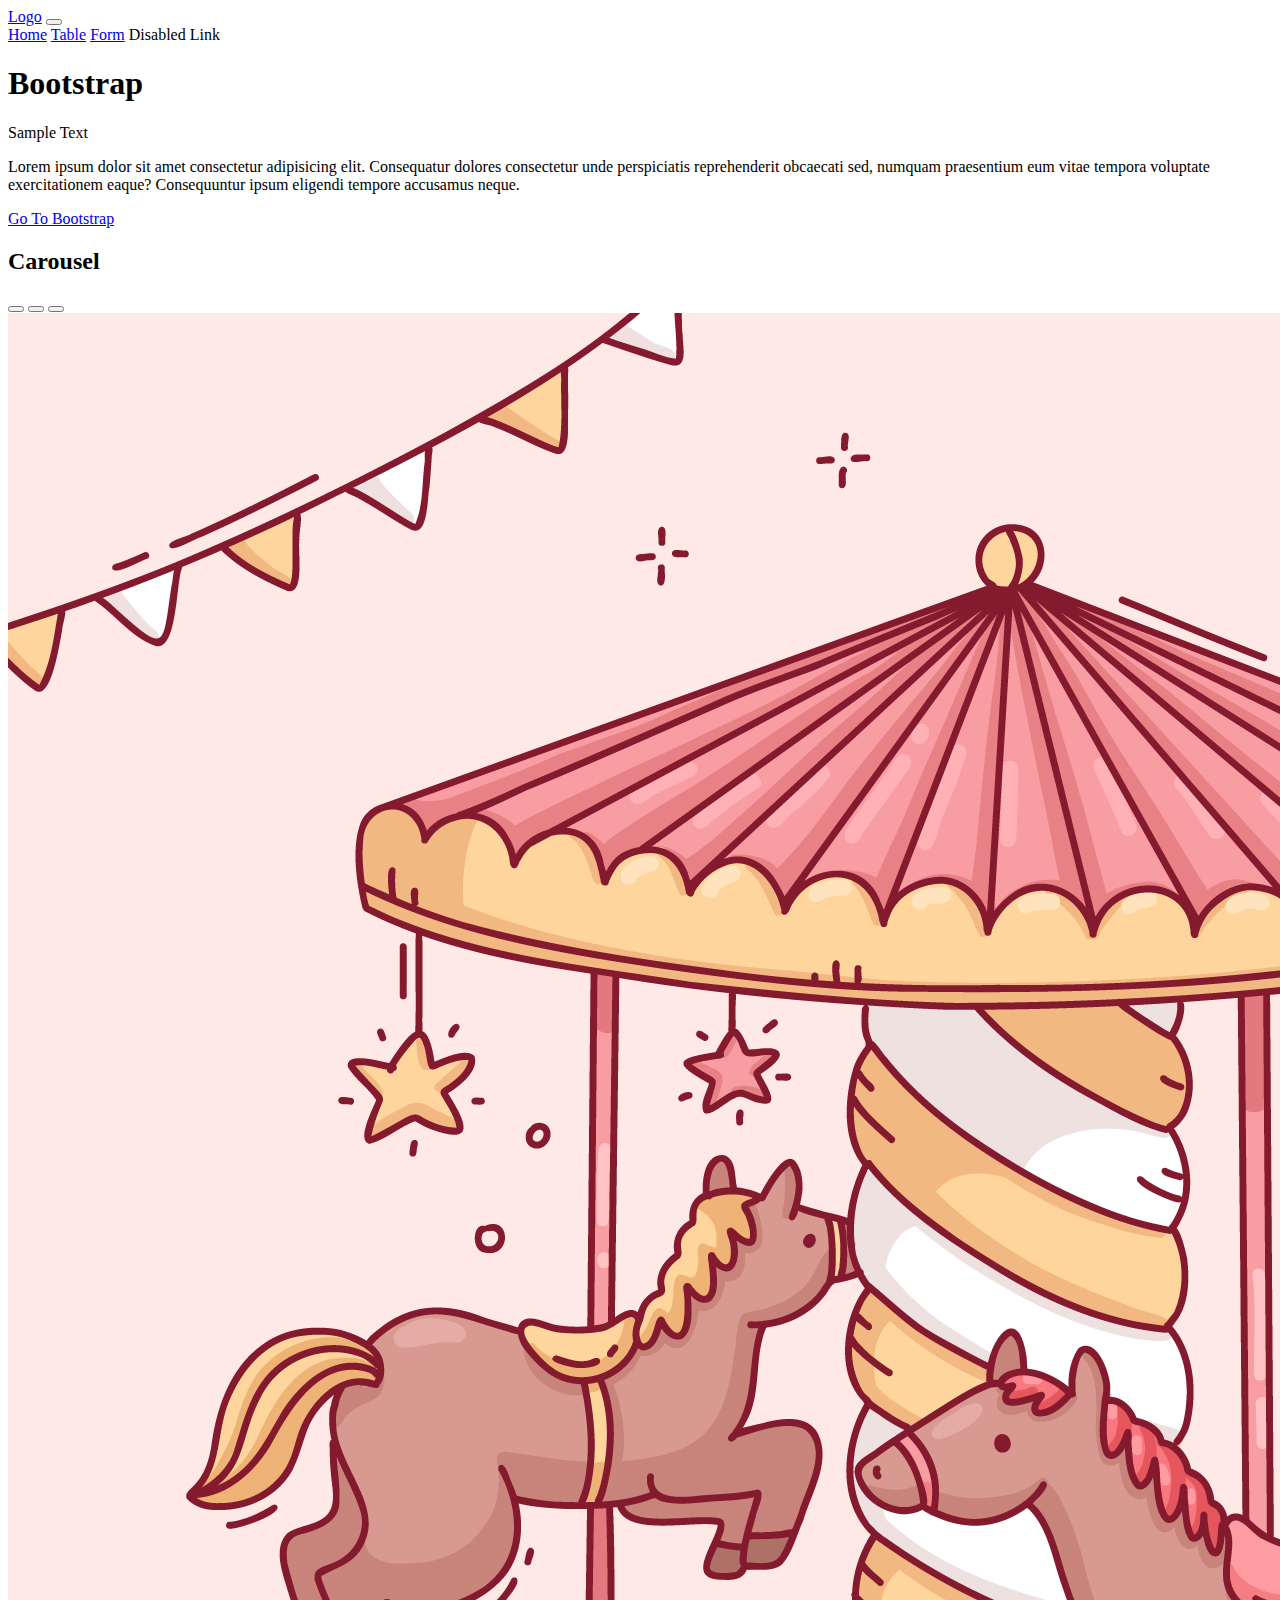
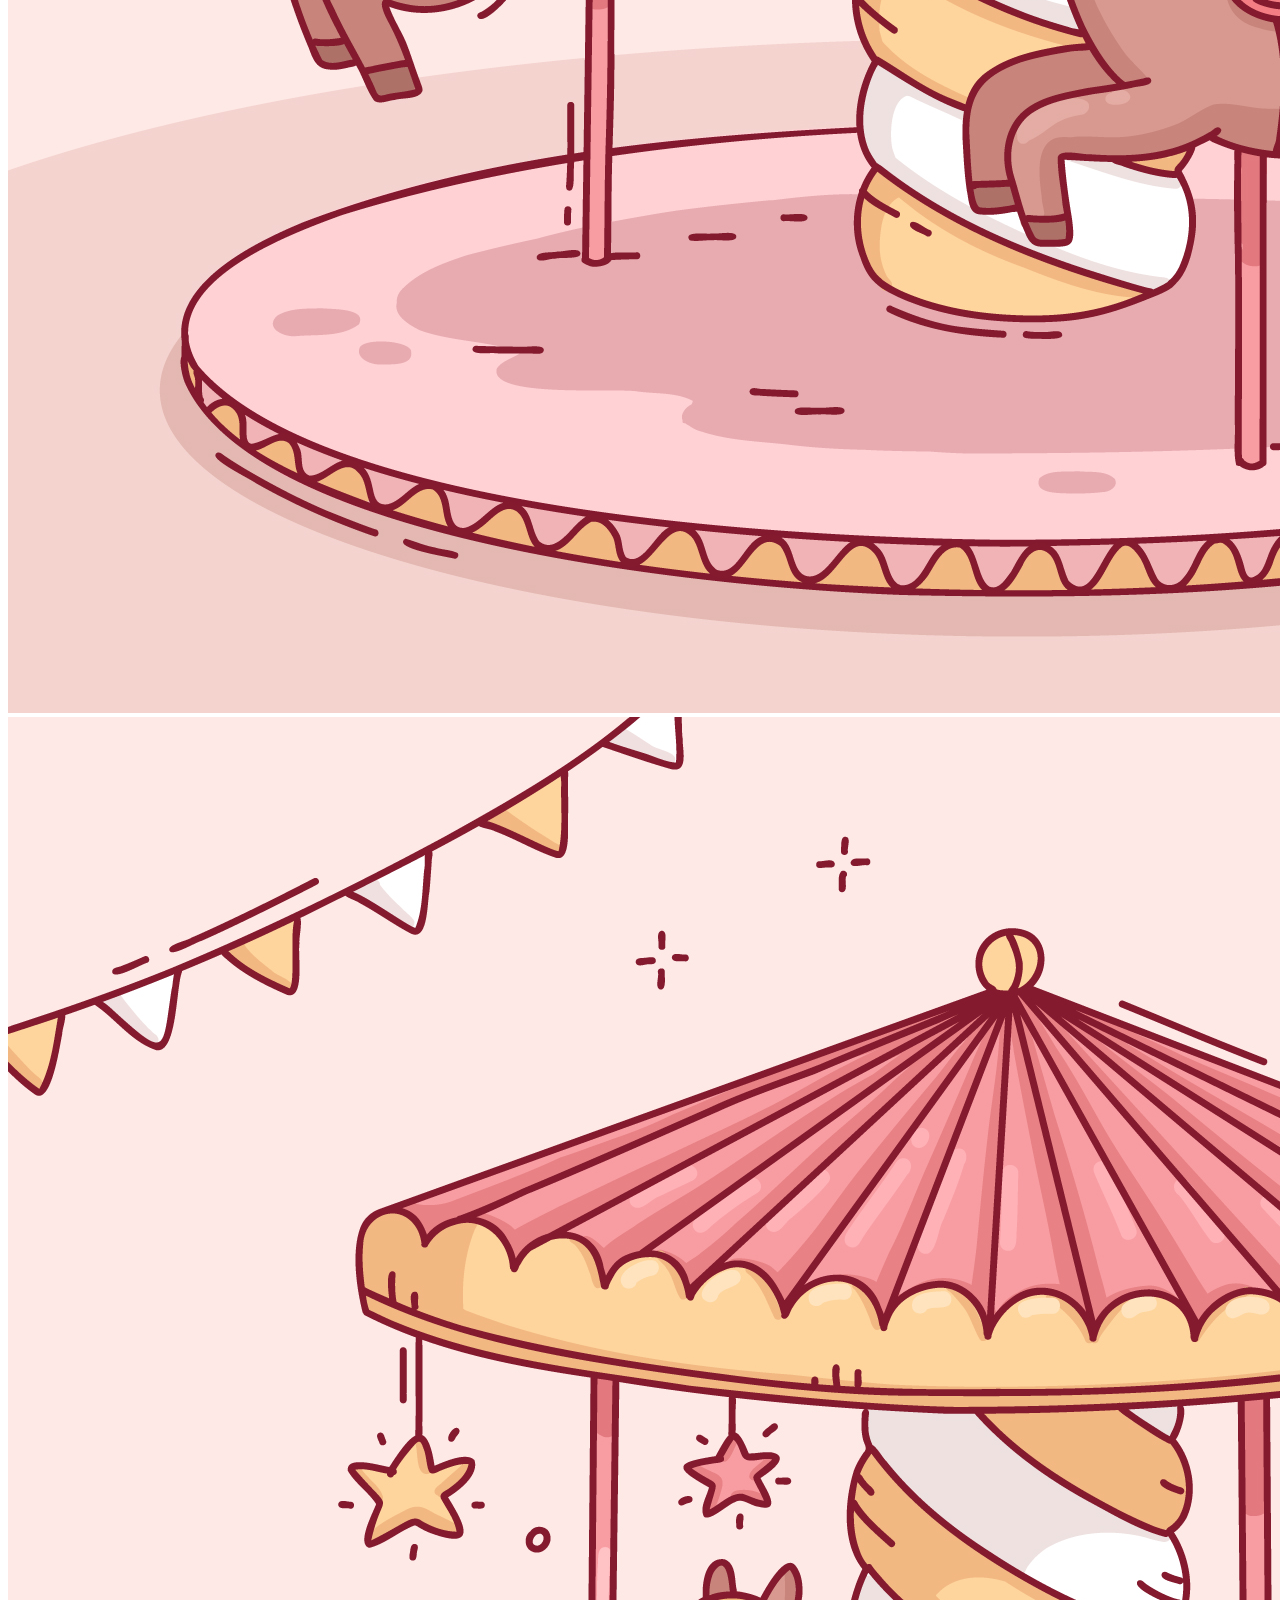
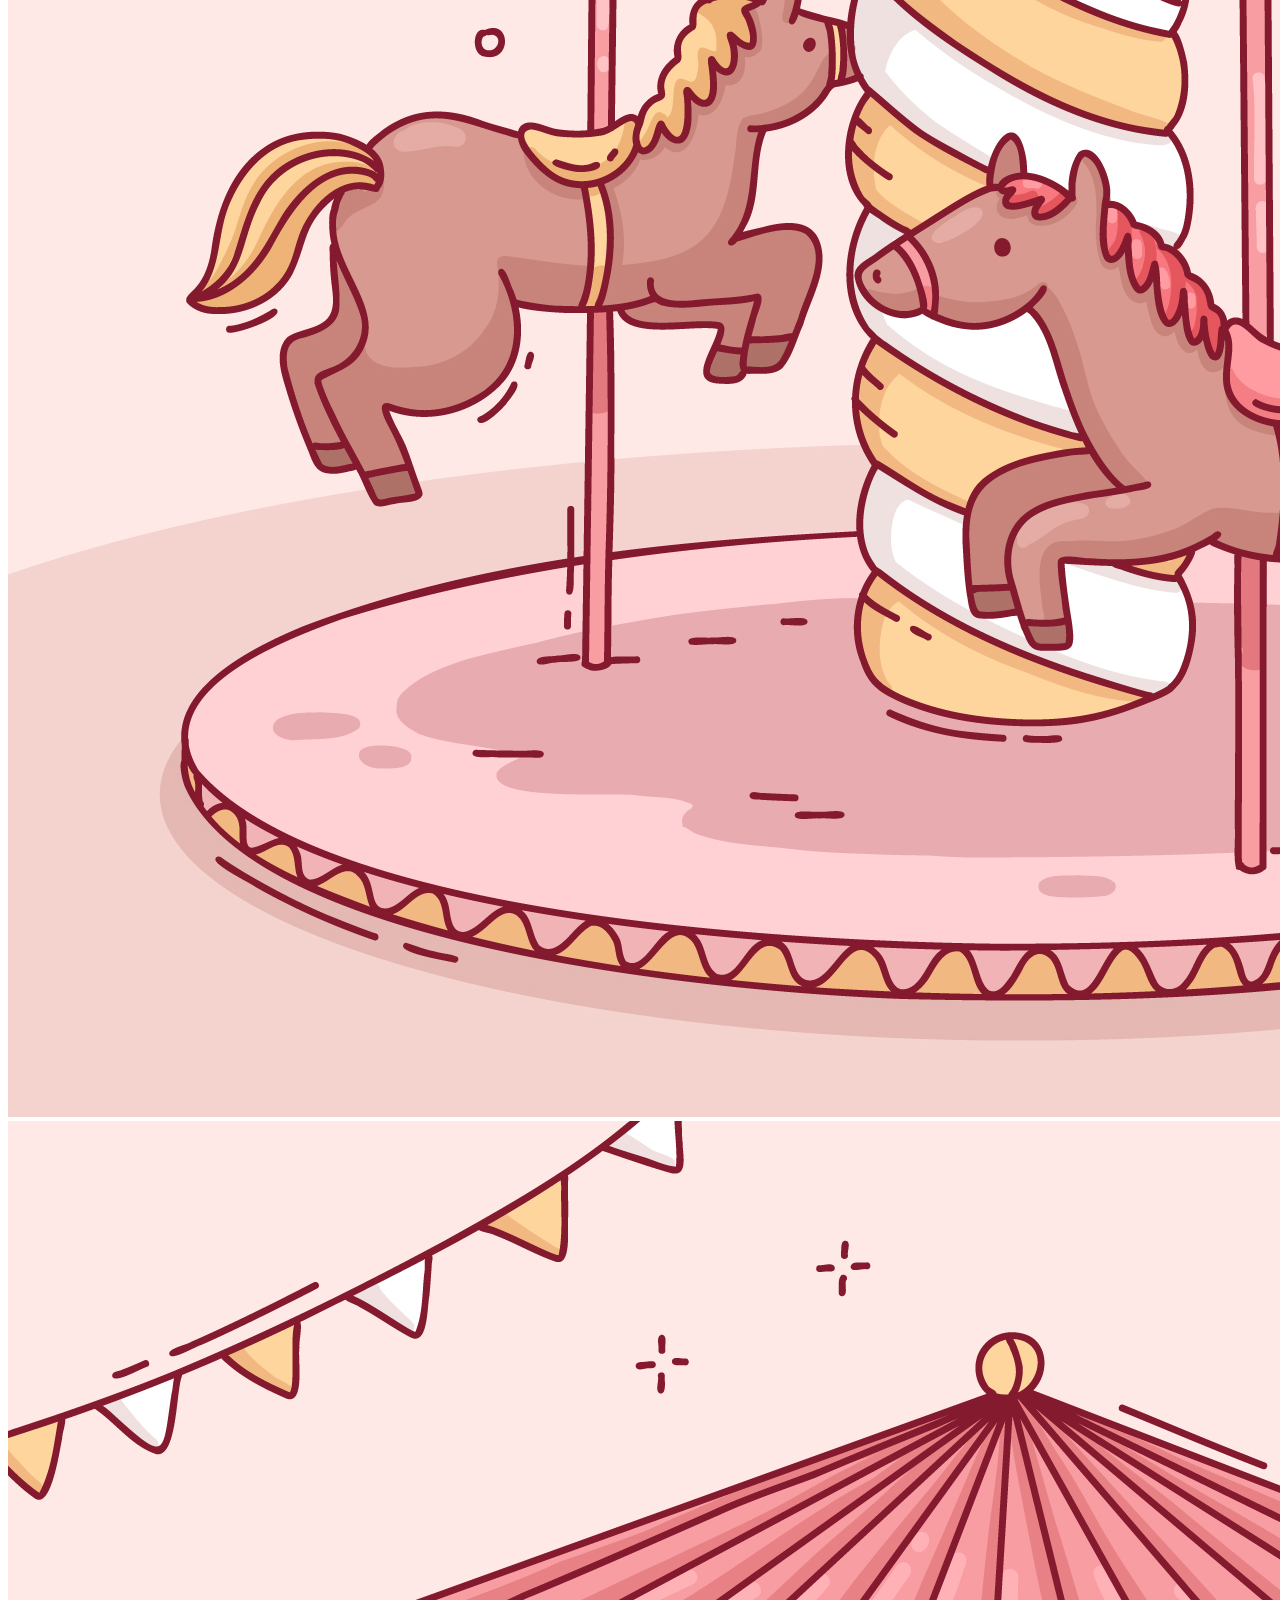
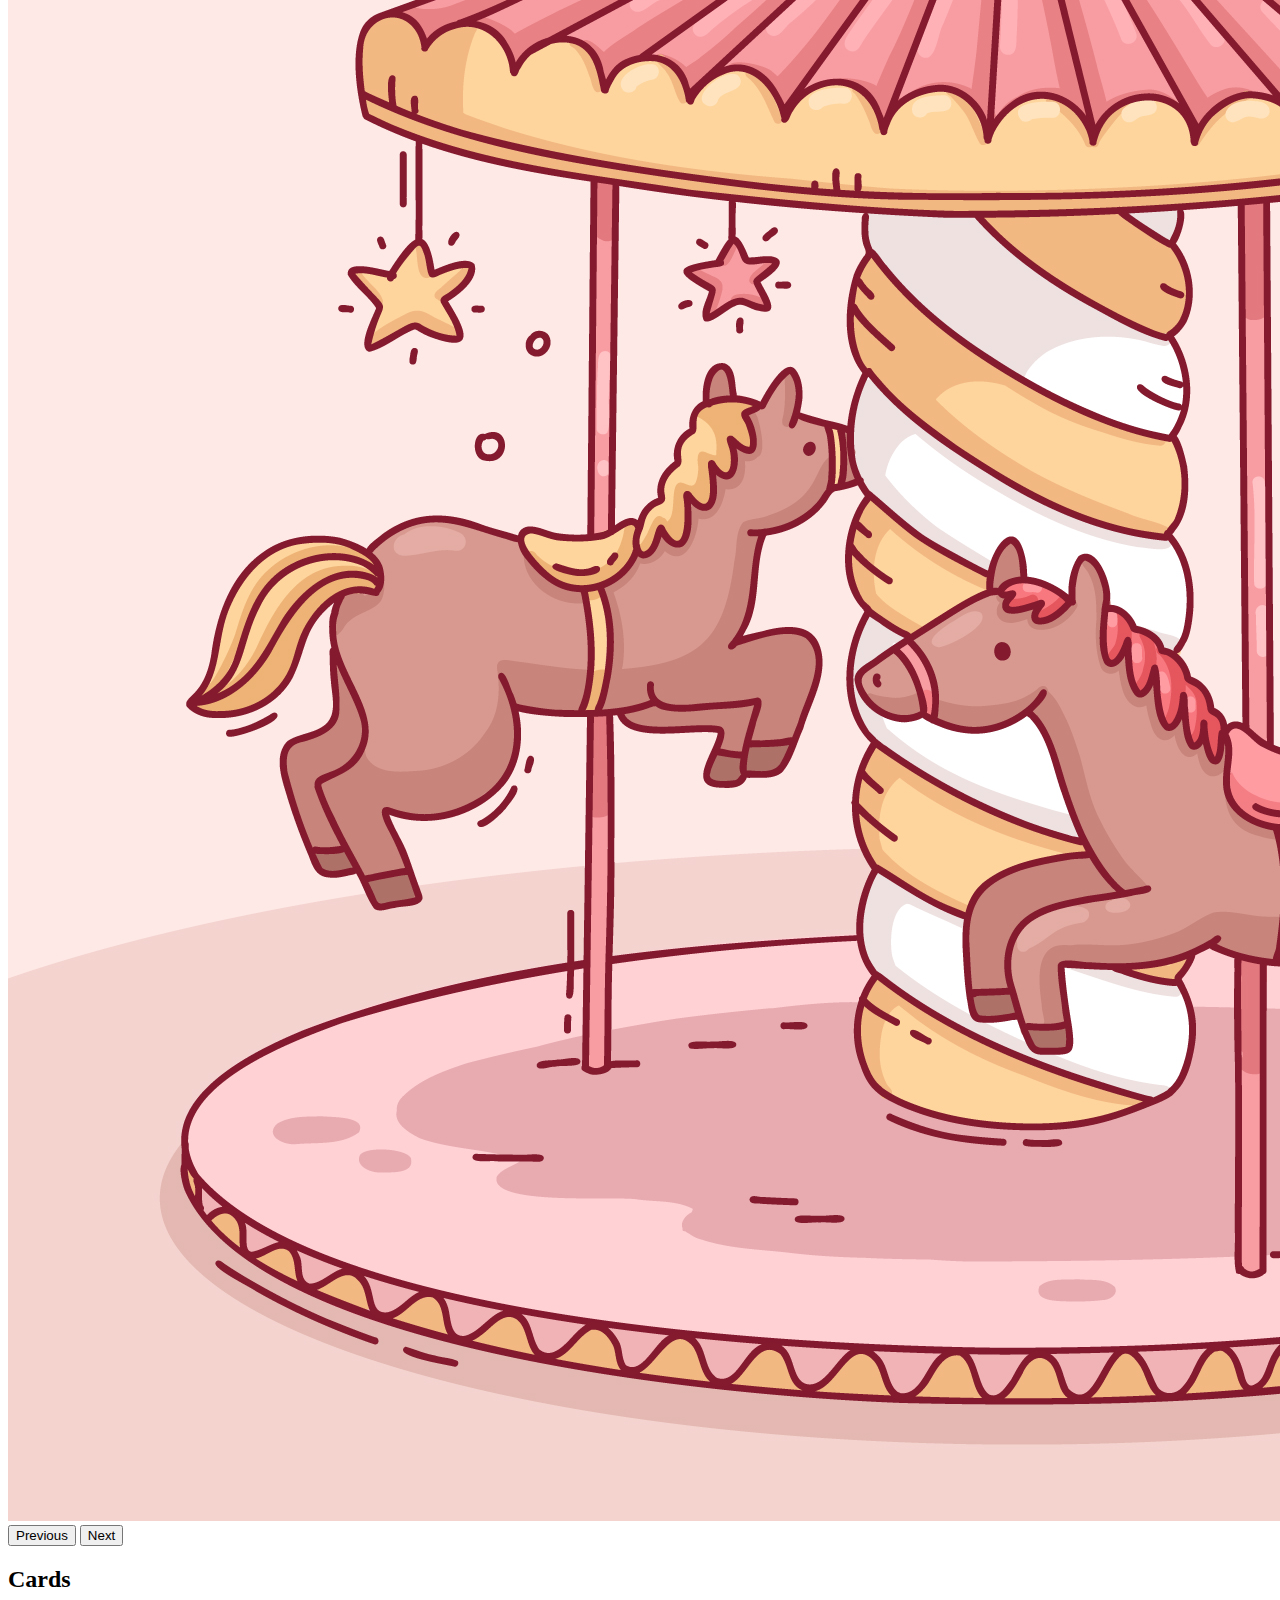
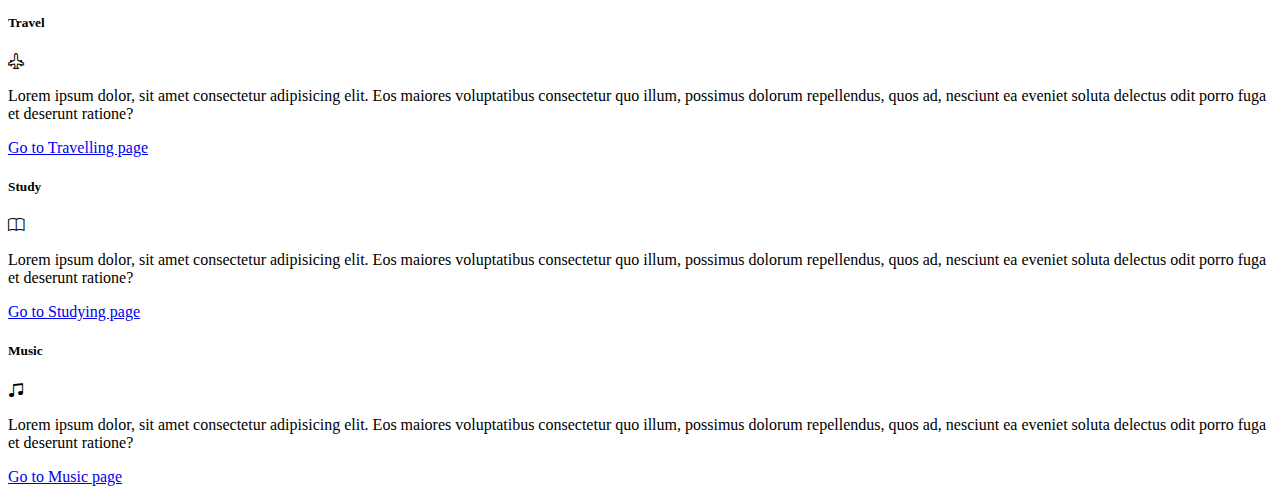
<file: Portfolio_Bootstrap/index.html>
<!DOCTYPE html>
<html lang="en">

<head>
    <meta charset="UTF-8">
    <meta name="viewport" content="width=device-width, initial-scale=1.0">
    <title>Bootstrap </title>
    <link href="https://cdn.jsdelivr.net/npm/bootstrap@5.3.0/dist/css/bootstrap.min.css" rel="stylesheet"
        integrity="sha384-9ndCyUaIbzAi2FUVXJi0CjmCapSmO7SnpJef0486qhLnuZ2cdeRhO02iuK6FUUVM" crossorigin="anonymous">
    <link rel="stylesheet" href="https://cdn.jsdelivr.net/npm/bootstrap-icons@1.10.5/font/bootstrap-icons.css">
</head>

<body>

    <!-- header -->
    <header>
        <nav class="navbar navbar-expand-lg bg-body-tertiary">
            <div class="container-md">
                <a class="navbar-brand" href="#">Logo</a>
                <button class="navbar-toggler" type="button" data-bs-toggle="collapse"
                    data-bs-target="#navbarNavAltMarkup" aria-controls="navbarNavAltMarkup" aria-expanded="false"
                    aria-label="Toggle navigation">
                    <span class="navbar-toggler-icon"></span>
                </button>
                <div class="collapse navbar-collapse" id="navbarNavAltMarkup">
                    <div class="navbar-nav">
                        <a class="nav-link active" aria-current="page" href="index.html">Home</a>
                        <a class="nav-link" href="table.html">Table</a>
                        <a class="nav-link" href="form.html">Form</a>
                        <a class="nav-link disabled">Disabled Link</a>
                    </div>
                </div>
            </div>
        </nav>
    </header>

    <!-- mt => margin-top, d-flex => display:flex -->
    <div class="container-md mt-4 mx-auto d-flex align-items-center flex-column">
        <h1 class="display-2 fw-bold">Bootstrap</h1>
        <span class="fs-3 fw-semibold">Sample Text</span>
        <p class="fs-5 fw-medium lh-base text-wrap text-center">Lorem ipsum dolor sit amet consectetur adipisicing elit.
            Consequatur dolores consectetur unde perspiciatis reprehenderit obcaecati sed, numquam praesentium eum vitae
            tempora voluptate exercitationem eaque? Consequuntur ipsum eligendi tempore accusamus neque.</p>

        <a href="https://getbootstrap.com/" target="_blank" rel="noopener noreferrer" role="button"
            class="btn btn-outline-success btn-lg rounded-pill">Go To Bootstrap</a>
    </div>

    <!-- carousel -->
    <section class="container-md mt-5 mx-auto d-flex align-items-center flex-column">
        <h2 class="display-4 fw-bold">Carousel</h2>
        <div id="carouselExampleIndicators" class="carousel slide">
            <div class="carousel-indicators">
                <button type="button" data-bs-target="#carouselExampleIndicators" data-bs-slide-to="0" class="active"
                    aria-current="true" aria-label="Slide 1"></button>
                <button type="button" data-bs-target="#carouselExampleIndicators" data-bs-slide-to="1"
                    aria-label="Slide 2"></button>
                <button type="button" data-bs-target="#carouselExampleIndicators" data-bs-slide-to="2"
                    aria-label="Slide 3"></button>
            </div>
            <div class="carousel-inner">
                <div class="carousel-item active">
                    <img src="images/horse_carousel.jpg" class="d-block w-100" alt="carousel horse">
                </div>
                <div class="carousel-item">
                    <img src="images/horse_carousel.jpg" class="d-block w-100" alt="carousel horse">
                </div>
                <div class="carousel-item">
                    <img src="images/horse_carousel.jpg" class="d-block w-100" alt="carousel horse">
                </div>
            </div>
            <button class="carousel-control-prev" type="button" data-bs-target="#carouselExampleIndicators"
                data-bs-slide="prev">
                <span class="carousel-control-prev-icon btn btn-primary" aria-hidden="true"></span>
                <span class="visually-hidden">Previous</span>
            </button>
            <button class="carousel-control-next" type="button" data-bs-target="#carouselExampleIndicators"
                data-bs-slide="next">
                <span class="carousel-control-next-icon btn btn-primary" aria-hidden="true"></span>
                <span class="visually-hidden">Next</span>
            </button>
        </div>
    </section>

    <!-- cards -->
    <section class="container-md mt-5 mx-auto d-flex align-items-center flex-column">
        <h2 class="display-4 fw-bold">Cards</h2>
        <div class="row">
            <div class="col-md-4 mb-3 mb-sm-0">
                <div class="card">
                    <div class="card-body text-center">
                        <h5 class="card-title">Travel</h5>
                        <i class="bi bi-airplane-engines fs-2"></i>
                        <p class="card-text">Lorem ipsum dolor, sit amet consectetur adipisicing elit. Eos maiores
                            voluptatibus consectetur quo illum, possimus dolorum repellendus, quos ad, nesciunt ea
                            eveniet soluta delectus odit porro fuga et deserunt ratione?</p>
                        <a href="https://www.cvc.com.br/" rel="noopener noreferrer" target="_blank"
                            class="btn btn-outline-dark" role="button">Go to Travelling page</a>
                    </div>
                </div>
            </div>
            <div class="col-md-4">
                <div class="card">
                    <div class="card-body text-center">
                        <h5 class="card-title">Study</h5>
                        <i class="bi bi-book fs-2"></i>
                        <p class="card-text">Lorem ipsum dolor, sit amet consectetur adipisicing elit. Eos maiores
                            voluptatibus consectetur quo illum, possimus dolorum repellendus, quos ad, nesciunt ea
                            eveniet soluta delectus odit porro fuga et deserunt ratione?</p>
                        <a href="https://www.udemy.com/" rel="noopener noreferrer" target="_blank"
                            class="btn btn-outline-dark" role="button">Go to Studying page</a>
                    </div>
                </div>
            </div>
            <div class="col-md-4 mb-3 mb-sm-0">
                <div class="card">
                    <div class="card-body text-center">
                        <h5 class="card-title">Music</h5>
                        <i class="bi bi-music-note-beamed fs-2"></i>
                        <p class="card-text">Lorem ipsum dolor, sit amet consectetur adipisicing elit. Eos maiores
                            voluptatibus consectetur quo illum, possimus dolorum repellendus, quos ad, nesciunt ea
                            eveniet soluta delectus odit porro fuga et deserunt ratione?</p>
                        <a href="https://open.spotify.com/intl-pt" rel="noopener noreferrer" target="_blank"
                            class="btn btn-outline-dark" role="button">Go to Music page</a>
                    </div>
                </div>
            </div>
        </div>
    </section>

    <script src="https://cdn.jsdelivr.net/npm/bootstrap@5.3.0/dist/js/bootstrap.bundle.min.js"
        integrity="sha384-geWF76RCwLtnZ8qwWowPQNguL3RmwHVBC9FhGdlKrxdiJJigb/j/68SIy3Te4Bkz"
        crossorigin="anonymous"></script>
</body>

</html>
</file>
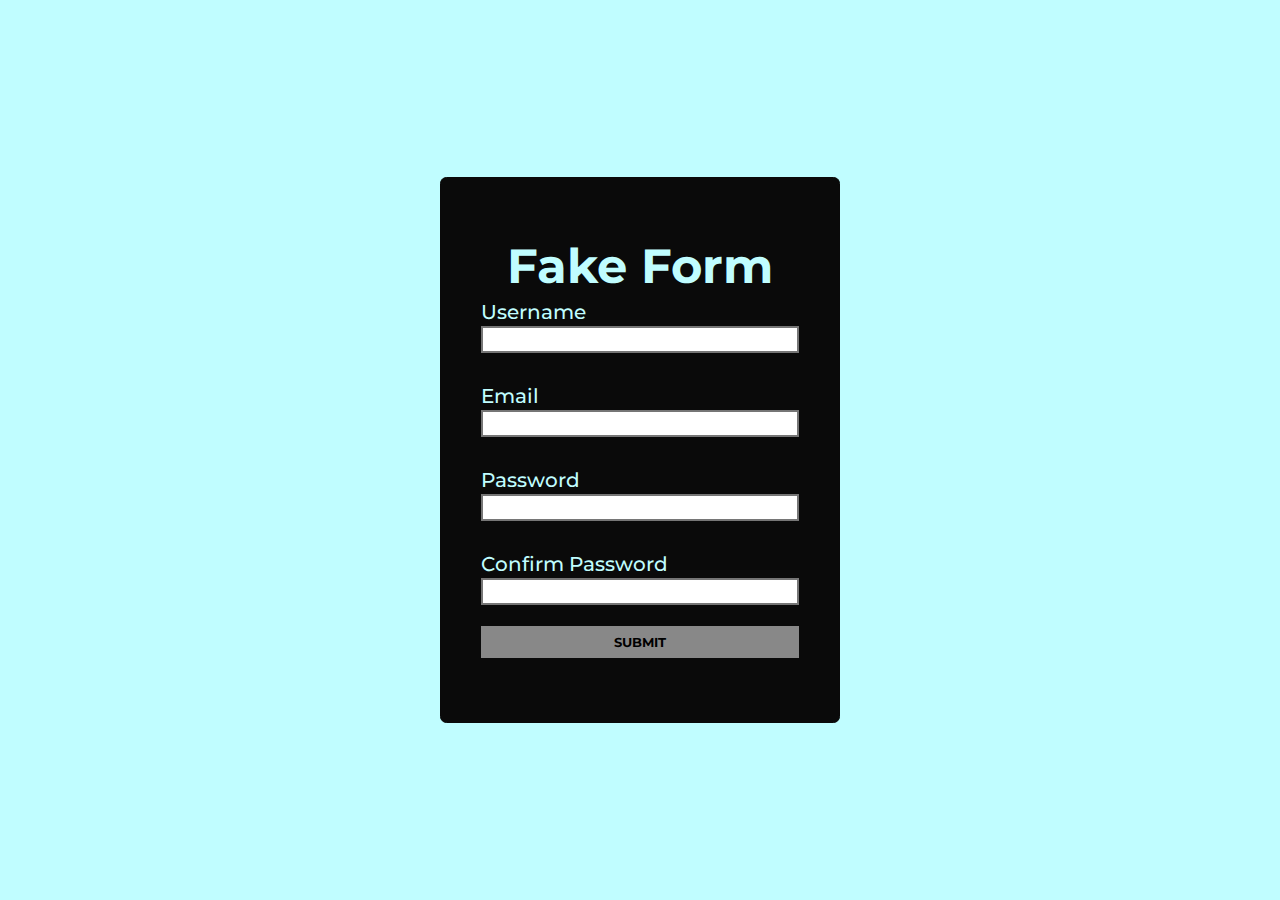
<file: Portfólio_Form/index.html>
<!DOCTYPE html>
<html lang="en">
<head>
    <meta charset="UTF-8">
    <meta http-equiv="X-UA-Compatible" content="IE=edge">
    <meta name="viewport" content="width=device-width, initial-scale=1.0">
    <title>Form Validation</title>
    <link rel="stylesheet" href="reset.css">
    <link rel="preconnect" href="https://fonts.googleapis.com">
    <link rel="preconnect" href="https://fonts.gstatic.com" crossorigin>
    <link href="https://fonts.googleapis.com/css2?family=Montserrat:wght@100;200;300;400;500;600;700;800;900&display=swap" rel="stylesheet">
    <link rel="stylesheet" href="styles.css">
    <script defer src="script.js"></script>
</head>
<body>
    <form id="form" action="/">
        <h1>Fake Form</h1>
        <div class="input__control">
            <label for="username">Username</label>
            <input type="text" class="input-success" id="username" name="username">
            <div class="error"></div>
        </div>
        <div class="input__control">
            <label for="email">Email</label>
            <input type="text" id="email" name="user-email">
            <div class="error"></div>
        </div>
        <div class="input__control">
            <label for="password">Password</label>
            <input type="password" id="password" name="password">
            <div class="error"></div>
        </div>
        <div class="input__control">
            <label for="password2">Confirm Password</label>
            <input type="password"  id="password2" name="password2">
            <div class="error"></div>
        </div>
        <button type="submit">Submit</button>
    </form>
    
</body>
</html>
</file>
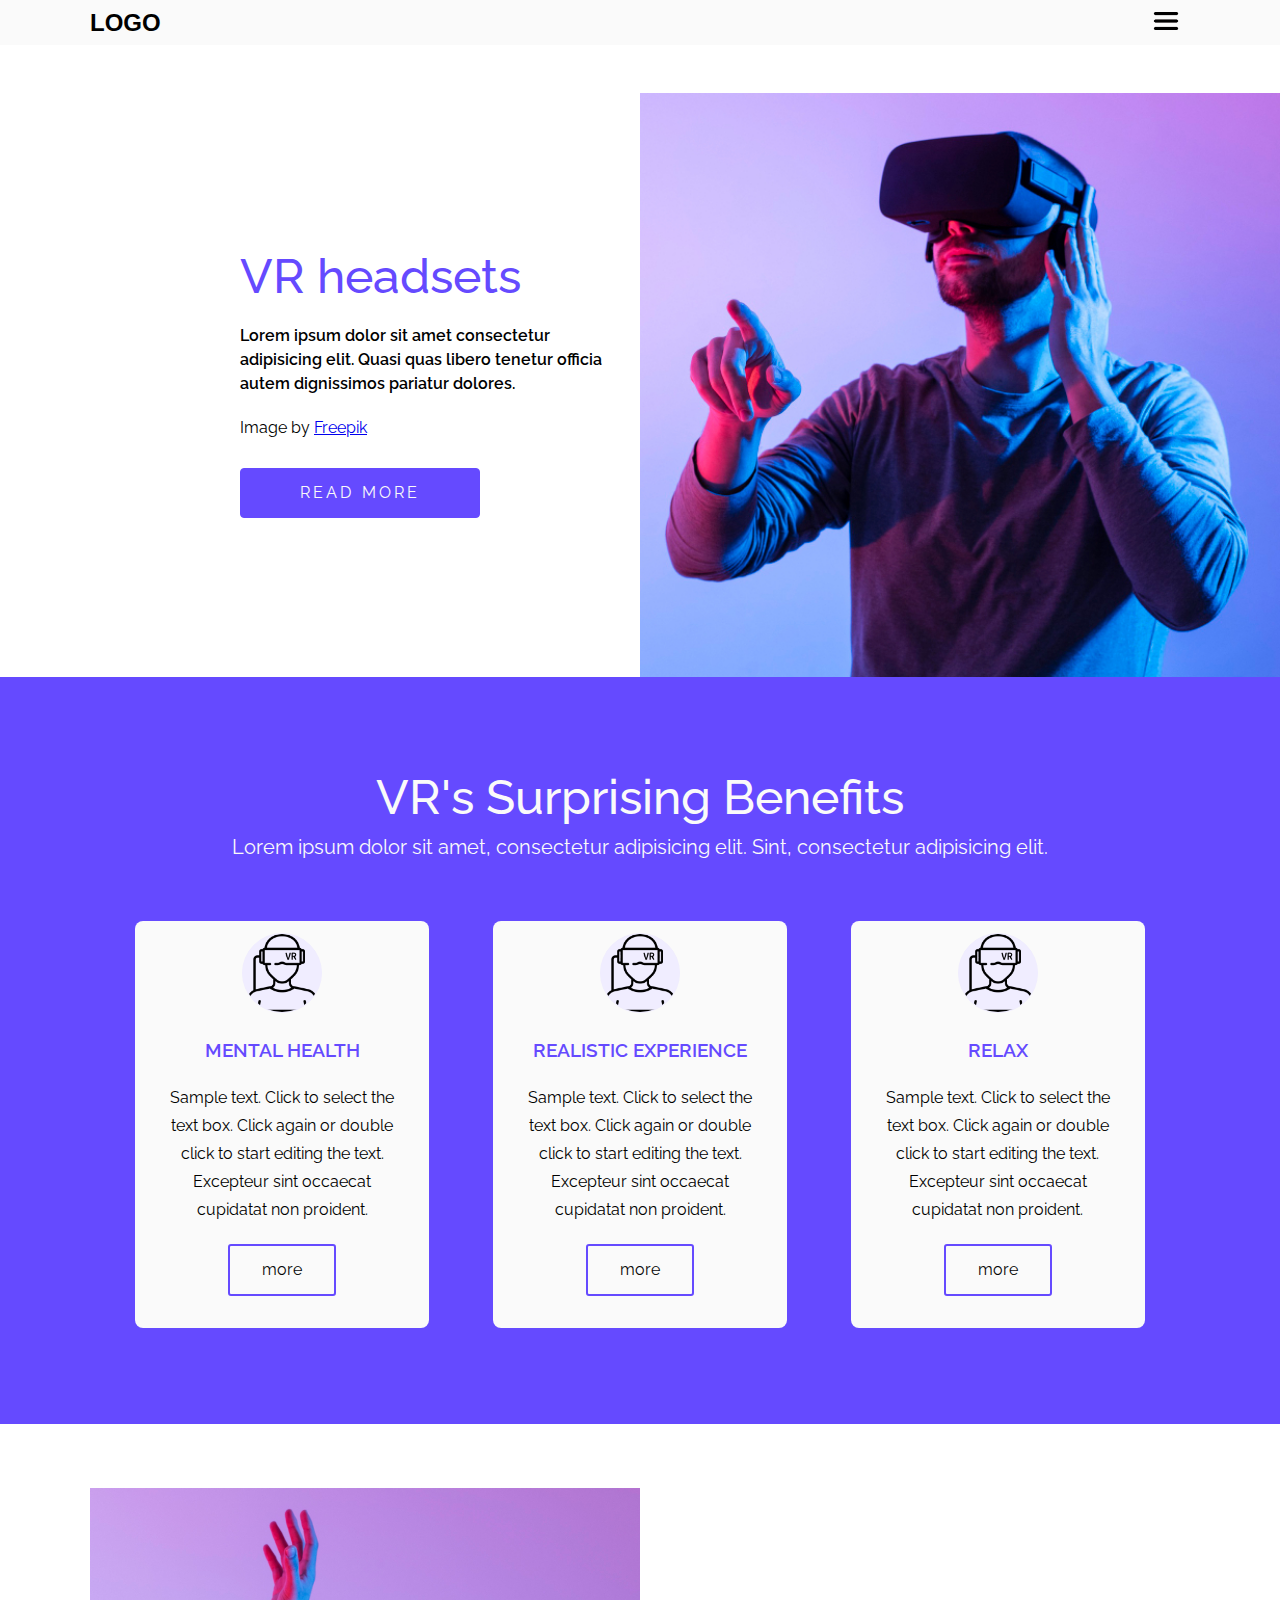
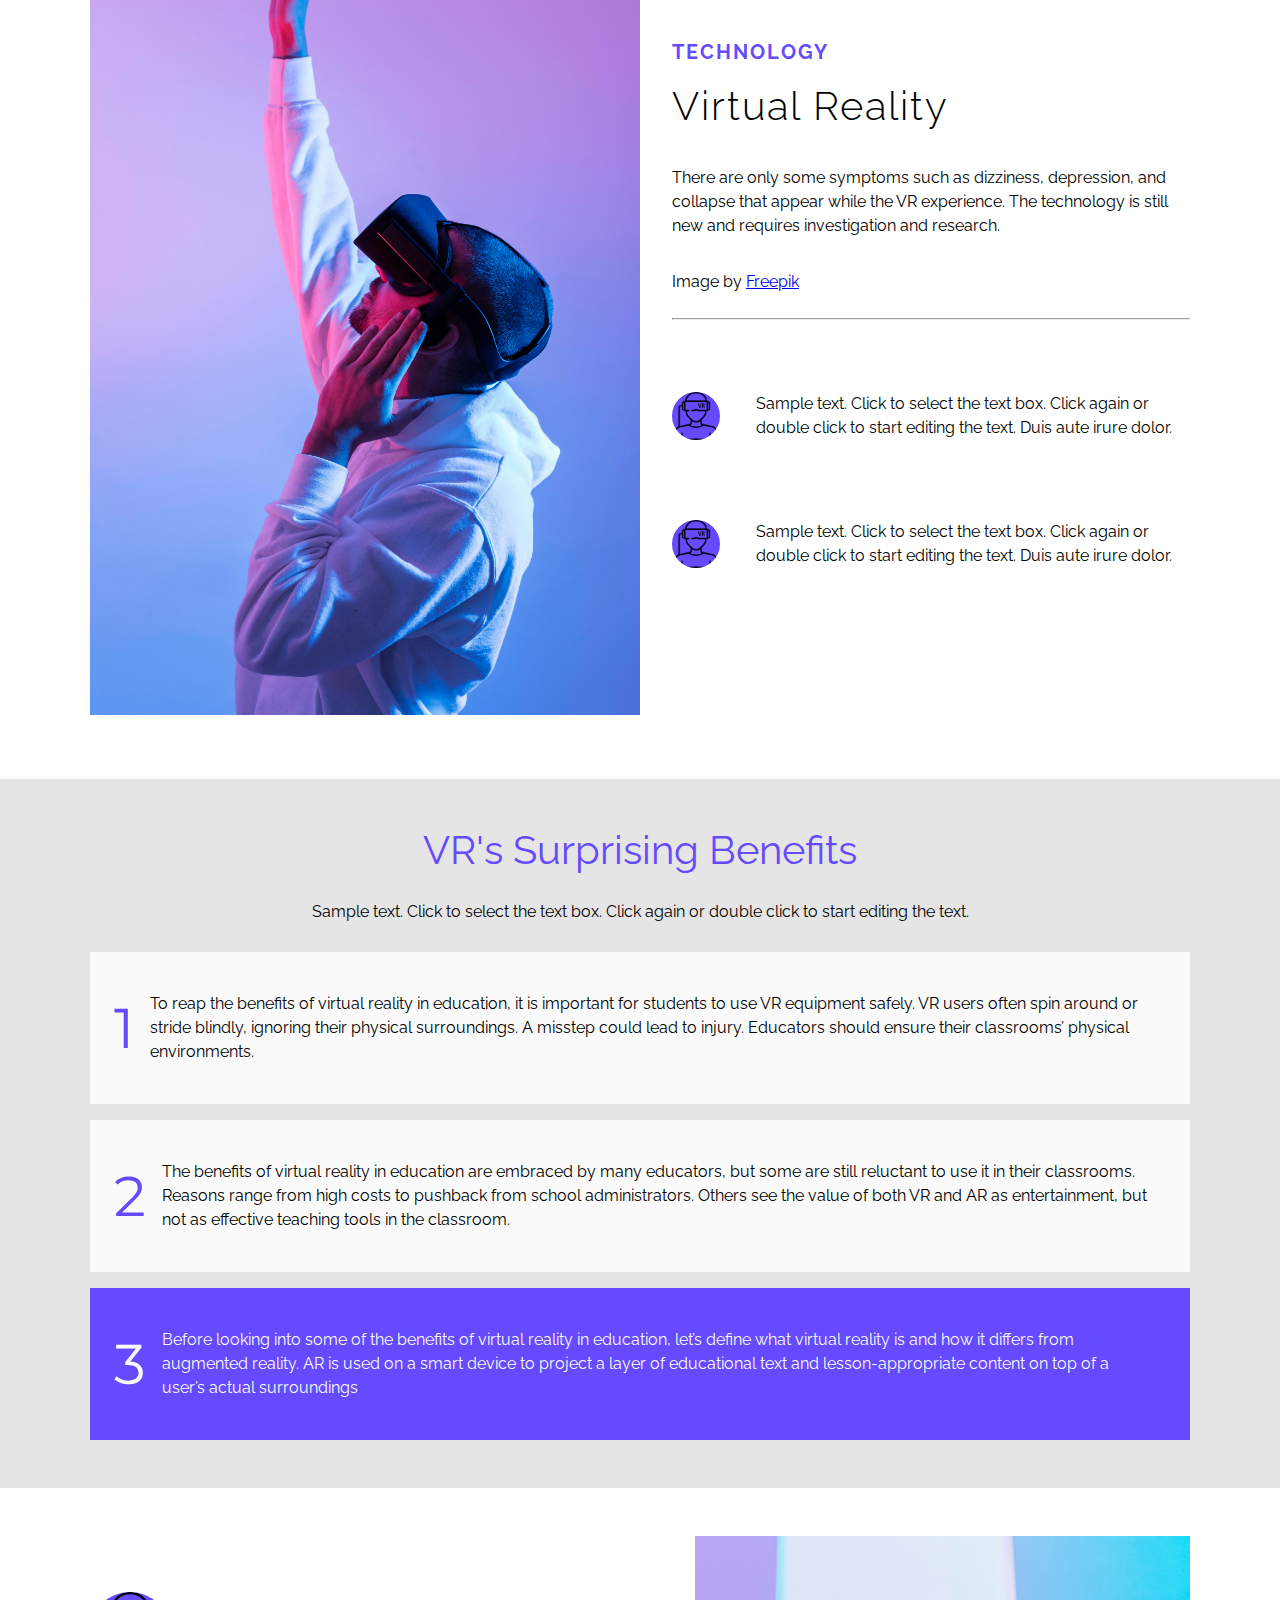
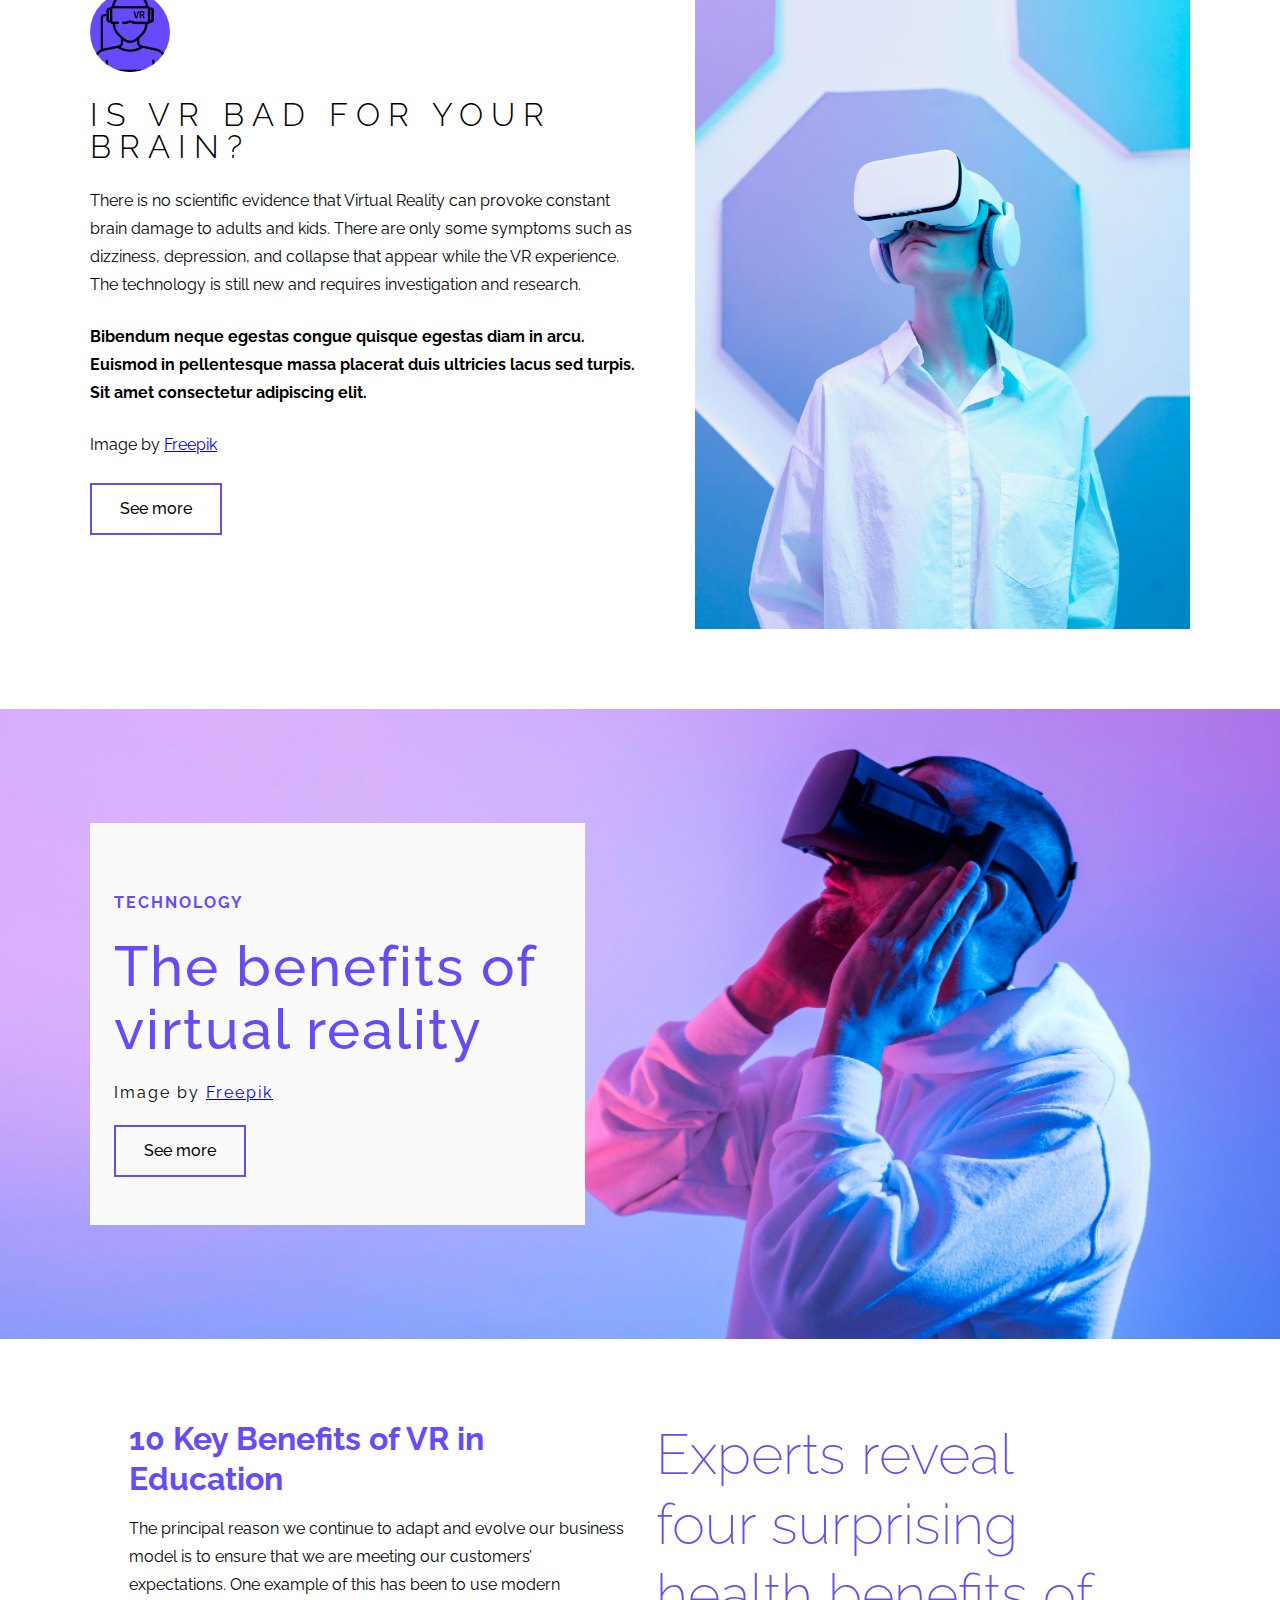
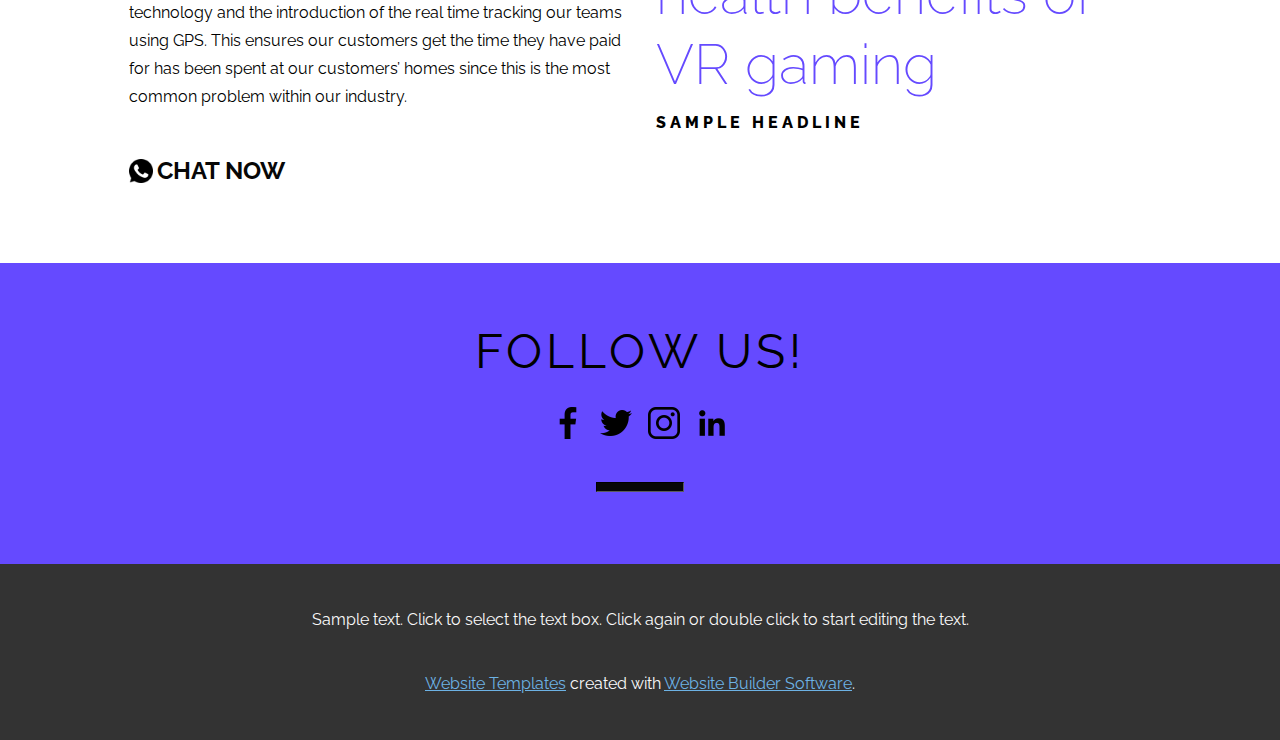
<file: Portfólio_Project-VR/index.html>
<!DOCTYPE html>
<html lang="en">
<head>
    <meta charset="UTF-8">
    <meta http-equiv="X-UA-Compatible" content="IE=edge">
    <meta name="viewport" content="width=device-width, initial-scale=1.0">
    <title>Project VR</title>
    <link rel="stylesheet" href="reset.css">
    <link rel="preconnect" href="https://fonts.googleapis.com">
    <link rel="preconnect" href="https://fonts.gstatic.com" crossorigin>
    <link href="https://fonts.googleapis.com/css2?family=Montserrat:wght@100;300;400;500;600;700;800;900&family=Raleway:wght@100;200;300;400;500;600;700;800;900&display=swap" rel="stylesheet">
    <link rel="stylesheet" href="styles.css">
</head>
<body>

    <header>
       <div class="container flex header__container">
        <span class="header__logo">logo</span>
        <div class="header__menu-hamb">
            <button class="header__button"><img src="images/hamb-menu.png" alt="menu hamburguer"></button>
        </div>
       </div>     
    </header>
    
    <div class="menu flex hidden">
        <nav class="menu-side flex">
            <img class="menu-closebtn" src="images/close_icon_1.png" alt="icon to close the menu">
            <a href="#">Example</a>
        </nav>
        <div class="menu__close"></div>
    </div>

    <main>
        <div class="flex main__container">
            <div class="main__content flex">
                <h1 class="main__title">VR headsets</h1>
                <p class="main__text">Lorem ipsum dolor sit amet consectetur adipisicing elit. Quasi quas libero tenetur officia autem dignissimos pariatur dolores.</p>
                <p>Image by <a target="_blank" rel="noopener noreferrer" href="https://www.freepik.com/free-photo/man-with-copy-space-futuristic-device_12688370.htm#page=5&query=technology&position=6&from_view=keyword&track=sph">Freepik</a></p>
                <a target="_blank" rel="noopener noreferrer" href="#" class="main__button">read more</a>
            </div>
            <div class="main__img-container">
                <img src="images/man-using-vr-small.png" alt="man using a VR">
            </div>
        </div>
    </main>

    <section class="benefits">
        <div class="container flex benefits__container">
            <div class="benefits__text-container">
                <h2>VR's Surprising Benefits</h2>
                <p>Lorem ipsum dolor sit amet, consectetur adipisicing elit. Sint, consectetur adipisicing elit.</p>
            </div>
            <div class="benefits__cards-container flex">
                <article class="benefits__card flex">
                    <img src="images/vr-icon.png" alt="icon of someone using vr">
                    <h3>mental health</h3>
                    <p>Sample text. Click to select the text box. Click again or double click to start editing the text. Excepteur sint occaecat cupidatat non proident.</p>
                    <a target="_blank" rel="noopener noreferrer" href="#" class="benefits__card-button">more</a>
                </article>
                <article class="benefits__card flex">
                    <img src="images/vr-icon.png" alt="icon of someone using vr">
                    <h3>realistic experience</h3>
                    <p>Sample text. Click to select the text box. Click again or double click to start editing the text. Excepteur sint occaecat cupidatat non proident.</p>
                    <a target="_blank" rel="noopener noreferrer" href="#" class="benefits__card-button">more</a>
                </article>
                <article class="benefits__card flex">
                    <img src="images/vr-icon.png" alt="icon of someone using vr">
                    <h3>relax</h3>
                    <p>Sample text. Click to select the text box. Click again or double click to start editing the text. Excepteur sint occaecat cupidatat non proident.</p>
                    <a target="_blank" rel="noopener noreferrer" href="#" class="benefits__card-button">more</a>
                </article>
            </div>
        </div>
    </section>

    <section class="technology">
        <div class="container flex technology__container">
            <img class="technology__img" src="images/man-using-vr-raisedhand.jpg" alt="man using a vr with his hands raised">
            <div class="technology__text-container flex">
                <hgroup>
                    <p>technology</p>
                    <h2>Virtual Reality</h2>
                </hgroup>
                <p class="technology__text-p">There are only some symptoms such as dizziness, depression, and collapse that appear while the VR experience. The technology is still new and requires investigation and research.</p>
                <p class="technology__text-p">Image by <a target="_blank" rel="noopener noreferrer" href="https://www.freepik.com/free-photo/medium-shot-man-trying-futuristic-device_12688375.htm">Freepik</a></p>
                <hr>
                <div class="technology__pro flex">
                    <img src="images/vr-icon.png" alt="icon of someone using vr">
                    <p>Sample text. Click to select the text box. Click again or double click to start editing the text. Duis aute irure dolor.</p>
                </div>
                <div class="technology__pro flex">
                    <img src="images/vr-icon.png" alt="icon of someone using vr">
                    <p>Sample text. Click to select the text box. Click again or double click to start editing the text. Duis aute irure dolor.</p>
                </div>
            </div>
        </div>
    </section>

    <section class="benefits2">
        <div class="container flex benefits2__container">
            <h2 class="benefits2__title">VR's Surprising Benefits</h2>
            <p class="benefits2__text">Sample text. Click to select the text box. Click again or double click to start editing the text.</p>
            <div class="benefits2__cards__container flex">
                <div class="benefits2__card flex">
                    <h3>1</h3>
                    <p>To reap the benefits of virtual reality in education, it is important for students to use VR equipment safely. VR users often spin around or stride blindly, ignoring their physical surroundings. A misstep could lead to injury. Educators should ensure their classrooms’ physical environments.</p>
                </div>
                <div class="benefits2__card flex">
                    <h3>2</h3>
                    <p>The benefits of virtual reality in education are embraced by many educators, but some are still reluctant to use it in their classrooms. Reasons range from high costs to pushback from school administrators. Others see the value of both VR and AR as entertainment, but not as effective teaching tools in the classroom.
                    </p>
                </div>
                <div class="benefits2__card flex">
                    <h3>3</h3>
                    <p>Before looking into some of the benefits of virtual reality in education, let’s define what virtual reality is and how it differs from augmented reality. AR is used on a smart device to project a layer of educational text and lesson-appropriate content on top of a user’s actual surroundings</p>
                </div>
                
            </div>
        </div>
    </section>

    <section class="forbrain">
        <div class="container flex forbrain__container">
            <div class="forbrain__text-container">
                <img class="forbrain__icon" src="images/vr-icon.png" alt="vr icon">
                <h2 class="forbrain__title">is vr bad for your brain?</h2>
                <p class="forbrain__text-normal">There is no scientific evidence that Virtual Reality can provoke constant brain damage to adults and kids. There are only some symptoms such as dizziness, depression, and collapse that appear while the VR experience. The technology is still new and requires investigation and research.</p>
                <p class="forbrain__text-bold">Bibendum neque egestas congue quisque egestas diam in arcu. Euismod in pellentesque massa placerat duis ultricies lacus sed turpis. Sit amet consectetur adipiscing elit.</p>
                <p class="forbrain__text-normal">Image by <a href="https://www.freepik.com/free-photo/woman-wearing-virtual-reality-simulator_13327676.htm#page=2&position=11&from_view=collections">Freepik</a></p>
                <a target="_blank" rel="noopener noreferrer" href="#" class="seemore__button">See more</a>
            </div>
            <img class="forbrain__img" src="images/woman-using-vr.jpg" alt="woman using vr">
        </div>
    </section>

    <section class="vrheadsets flex">
        <div class="container flex">
            <div class="vrheadsets__text-container">
                <p class="vrheadsets__text-purple">technology</p>
                <h2 class="vrheadsets__title">The benefits of virtual reality</h2>
                <p class="vrheadsets__text">Image by <a href="https://www.freepik.com/free-photo/man-trying-futuristic-device_12688372.htm#from_view=detail_alsolike">Freepik</a></p>
                <a target="_blank" rel="noopener noreferrer" href="#" class="seemore__button">See more</a>
            </div>
        </div>
    </section>

    <section class="keys">
        <div class="container flex keys__container">
            <div class="keys__benefits">
                <h2 class="keys__benefits__title">10 Key Benefits of VR in Education</h2>
                <p class="keys__benefits__text">The principal reason we continue to adapt and evolve our business model is to ensure that we are meeting our customers’ expectations. One example of this has been to use modern technology and the introduction of the real time tracking our teams using GPS. This ensures our customers get the time they have paid for has been spent at our customers’ homes since this is the most common problem within our industry.</p>
                <div class="keys__benefits-wpp flex">
                    <img src="images/whatsapp_icon_2.png" class="keys__benefits-wpp-img" alt="whatsapp icon">
                    <a target="_blank" rel="noopener noreferrer" href="https://www.whatsapp.com/?lang=pt_br" class="keys__benefits-wpp-text">chat now</a>
                </div>
            </div>
            <div class="keys__bigp">
                <h2 class="keys__bigp__title">Experts reveal four surprising health benefits of VR gaming</h2>
                <p class="keys__bigp__headline">sample headline</p>
            </div>
        </div>
    </section>

    <section class="follow">
        <div class="container flex follow__container">
            <h2 class="follow__title">follow us!</h2>
            <div class="follow__icons__container flex">
                <a target="_blank" rel="noopener noreferrer" href="https://pt-br.facebook.com/"><img src="images/facebook_icon_1.png" alt="facebook icon"></a> 
                <a target="_blank" rel="noopener noreferrer" href="https://twitter.com/home"><img src="images/twitter_icon_1.png" alt="twitter icon"></a>
                <a target="_blank" rel="noopener noreferrer" href="https://www.instagram.com/"><img src="images/instagram_icon_1.png" alt="instagram icon"></a>
                <a target="_blank" rel="noopener noreferrer" href="https://br.linkedin.com/"><img src="images/linkedin_icon_1.png" alt="linkedin icon"></a>
            </div>
            <hr>
        </div>
    </section>

    <footer class="footer">
        <div class="container flex footer__container">
            <p>Sample text. Click to select the text box. Click again or double click to start editing the text.</p>
            <p><a target="_blank" rel="noopener noreferrer" href="https://nicepage.com/website-templates">Website Templates</a> created with <a target="_blank" rel="noopener noreferrer" href="https://nicepage.com/">Website Builder Software</a>.</p>
        </div>
    </footer>

    <script src="script.js"></script>
    
</body>
</html>
</file>
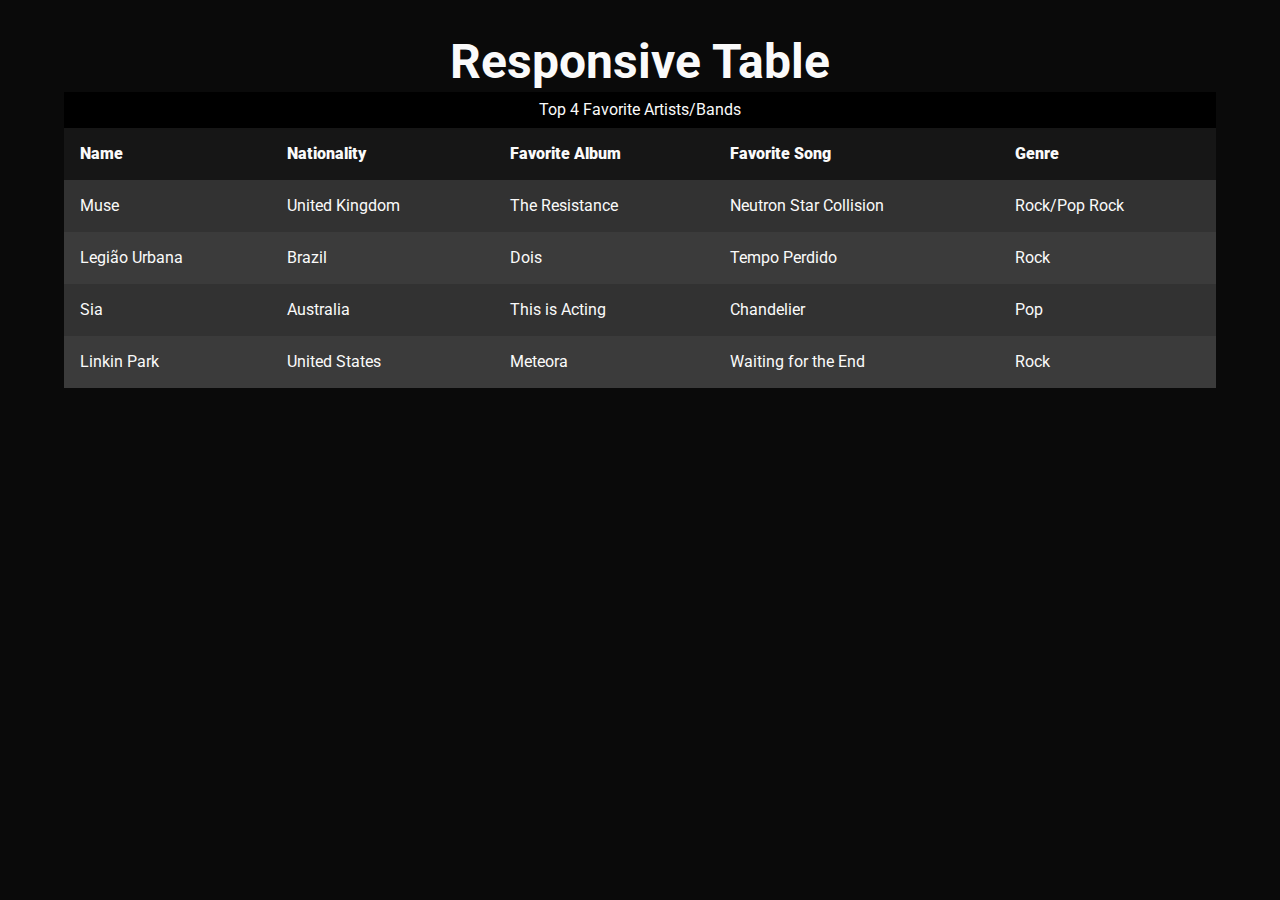
<file: Portfólio_Table/index.html>
<!DOCTYPE html>
<html lang="en">
<head>
    <meta charset="UTF-8">
    <meta http-equiv="X-UA-Compatible" content="IE=edge">
    <meta name="viewport" content="width=device-width, initial-scale=1.0">
    <title>Responsive Table</title>
    <link rel="stylesheet" href="reset.css">
    <link rel="preconnect" href="https://fonts.googleapis.com">
<link rel="preconnect" href="https://fonts.gstatic.com" crossorigin>
<link href="https://fonts.googleapis.com/css2?family=Roboto:wght@100;300;400;500;700;900&display=swap" rel="stylesheet">
    <link rel="stylesheet" href="styles.css">
</head>
<body>
    <main>

        <div class="container flex">
        <h1>Responsive Table</h1>

        <table>
            <caption>Top 4 Favorite Artists/Bands</caption>

            <thead>
                <th>Name</th>
                <th>Nationality</th>
                <th>Favorite Album</th>
                <th>Favorite Song</th>
                <th>Genre</th>
            </thead>

            <tr>
                <td>Muse</td>
                <td>United Kingdom</td>
                <td>The Resistance</td>
                <td>Neutron Star Collision</td>
                <td>Rock/Pop Rock</td>
            </tr>

            <tr>
                <td>Legião Urbana</td>
                <td>Brazil</td>
                <td>Dois</td>
                <td>Tempo Perdido</td>
                <td>Rock</td>
            </tr>

            <tr>
                <td>Sia</td>
                <td>Australia</td>
                <td>This is Acting</td>
                <td>Chandelier</td>
                <td>Pop</td>
            </tr>

            <tr>
                <td>Linkin Park</td>
                <td>United States</td>
                <td>Meteora</td>
                <td>Waiting for the End</td>
                <td>Rock</td>
            </tr>
        </table>
        </div>
    </main>
    
</body>
</html>
</file>
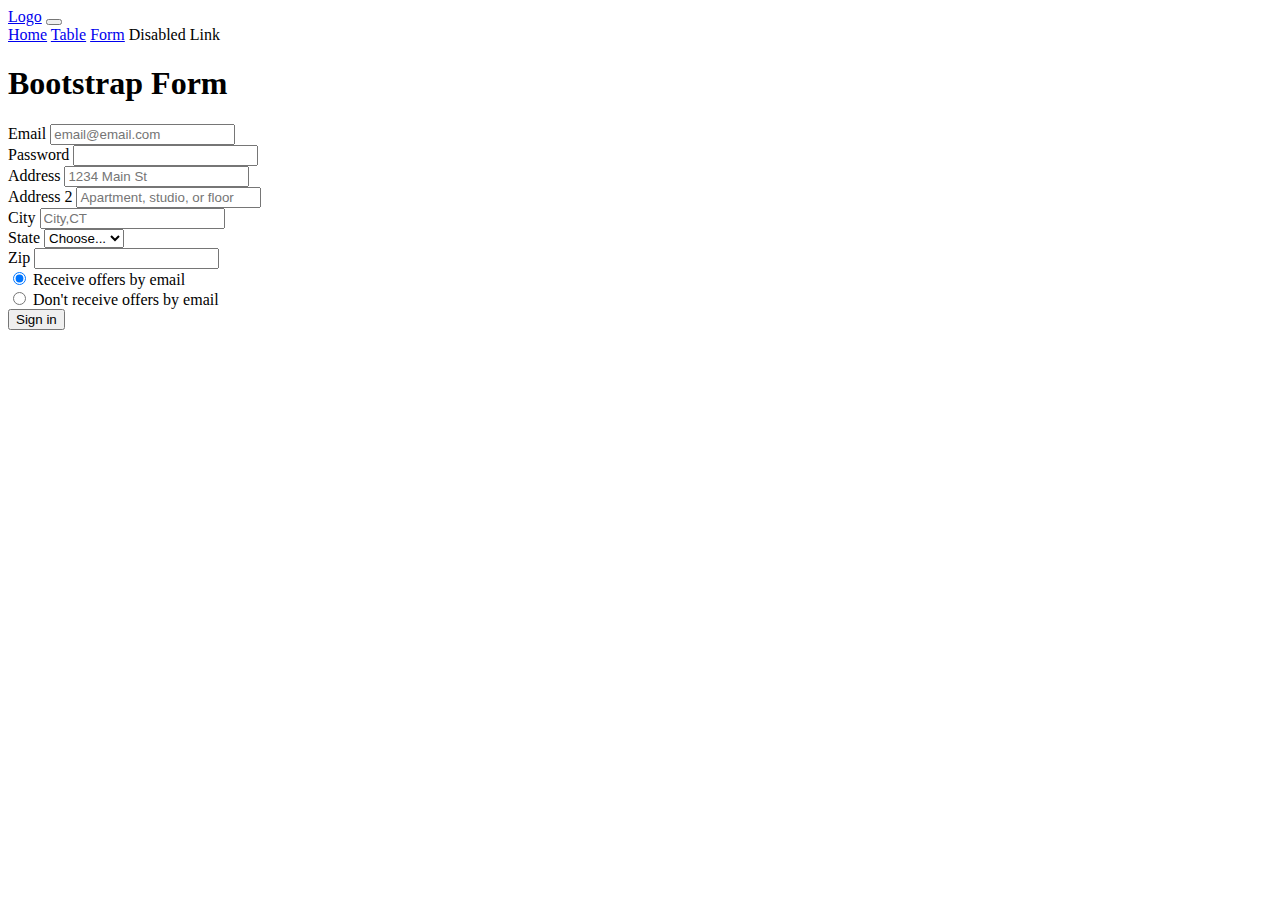
<file: Portfolio_Bootstrap/form.html>
<!DOCTYPE html>
<html lang="en">

<head>
    <meta charset="UTF-8">
    <meta name="viewport" content="width=device-width, initial-scale=1.0">
    <title>Bootstrap Form</title>
    <link href="https://cdn.jsdelivr.net/npm/bootstrap@5.3.0/dist/css/bootstrap.min.css" rel="stylesheet"
        integrity="sha384-9ndCyUaIbzAi2FUVXJi0CjmCapSmO7SnpJef0486qhLnuZ2cdeRhO02iuK6FUUVM" crossorigin="anonymous">
</head>

<body>
    <header>
        <nav class="navbar navbar-expand-lg bg-body-tertiary">
            <div class="container-md">
                <a class="navbar-brand" href="#">Logo</a>
                <button class="navbar-toggler" type="button" data-bs-toggle="collapse"
                    data-bs-target="#navbarNavAltMarkup" aria-controls="navbarNavAltMarkup" aria-expanded="false"
                    aria-label="Toggle navigation">
                    <span class="navbar-toggler-icon"></span>
                </button>
                <div class="collapse navbar-collapse" id="navbarNavAltMarkup">
                    <div class="navbar-nav">
                        <a class="nav-link active" aria-current="page" href="index.html">Home</a>
                        <a class="nav-link" href="table.html">Table</a>
                        <a class="nav-link" href="form.html">Form</a>
                        <a class="nav-link disabled">Disabled Link</a>
                    </div>
                </div>
            </div>
        </nav>
    </header>

    <main class="container-md mt-4 mx-auto d-flex align-items-center flex-column">
        <h1 class="display-2 pb-4">Bootstrap Form</h1>
        <form class="row g-3">
            <div class="col-md-6">
                <label for="inputEmail4" class="form-label">Email</label>
                <input type="email" class="form-control border border-secondary" id="inputEmail4"
                    placeholder="email@email.com">
            </div>
            <div class="col-md-6">
                <label for="inputPassword4" class="form-label">Password</label>
                <input type="password" class="form-control border border-secondary" id="inputPassword4">
            </div>
            <div class="col-12">
                <label for="inputAddress" class="form-label">Address</label>
                <input type="text" class="form-control border border-secondary" id="inputAddress"
                    placeholder="1234 Main St">
            </div>
            <div class="col-12">
                <label for="inputAddress2" class="form-label">Address 2</label>
                <input type="text" class="form-control border border-secondary" id="inputAddress2"
                    placeholder="Apartment, studio, or floor">
            </div>
            <div class="col-md-6">
                <label for="inputCity" class="form-label">City</label>
                <input type="text" class="form-control border border-secondary" id="inputCity" placeholder="City,CT">
            </div>
            <div class="col-md-4">
                <label for="inputState" class="form-label">State</label>
                <select id="inputState" class="form-select border border-secondary">
                    <option selected>Choose...</option>
                    <option value="1">Option 1</option>
                    <option value="2">Option 2</option>
                    <option value="3">Option 3</option>
                </select>
            </div>
            <div class="col-md-2">
                <label for="inputZip" class="form-label">Zip</label>
                <input type="text" class="form-control border border-secondary" id="inputZip">
            </div>
            <div class="col-12">
                <div class="form-check">
                    <input class="form-check-input" type="radio" name="flexRadioDefault" id="flexRadioDefault1" checked>
                    <label class="form-check-label" for="flexRadioDefault1">
                        Receive offers by email
                    </label>
                </div>
                <div class="form-check">
                    <input class="form-check-input" type="radio" name="flexRadioDefault" id="flexRadioDefault2">
                    <label class="form-check-label" for="flexRadioDefault2">
                        Don't receive offers by email
                    </label>
                </div>
            </div>
            <div class="col-12">
                <button type="submit" class="btn btn-primary">Sign in</button>
            </div>
        </form>
    </main>
</body>

</html>
</file>
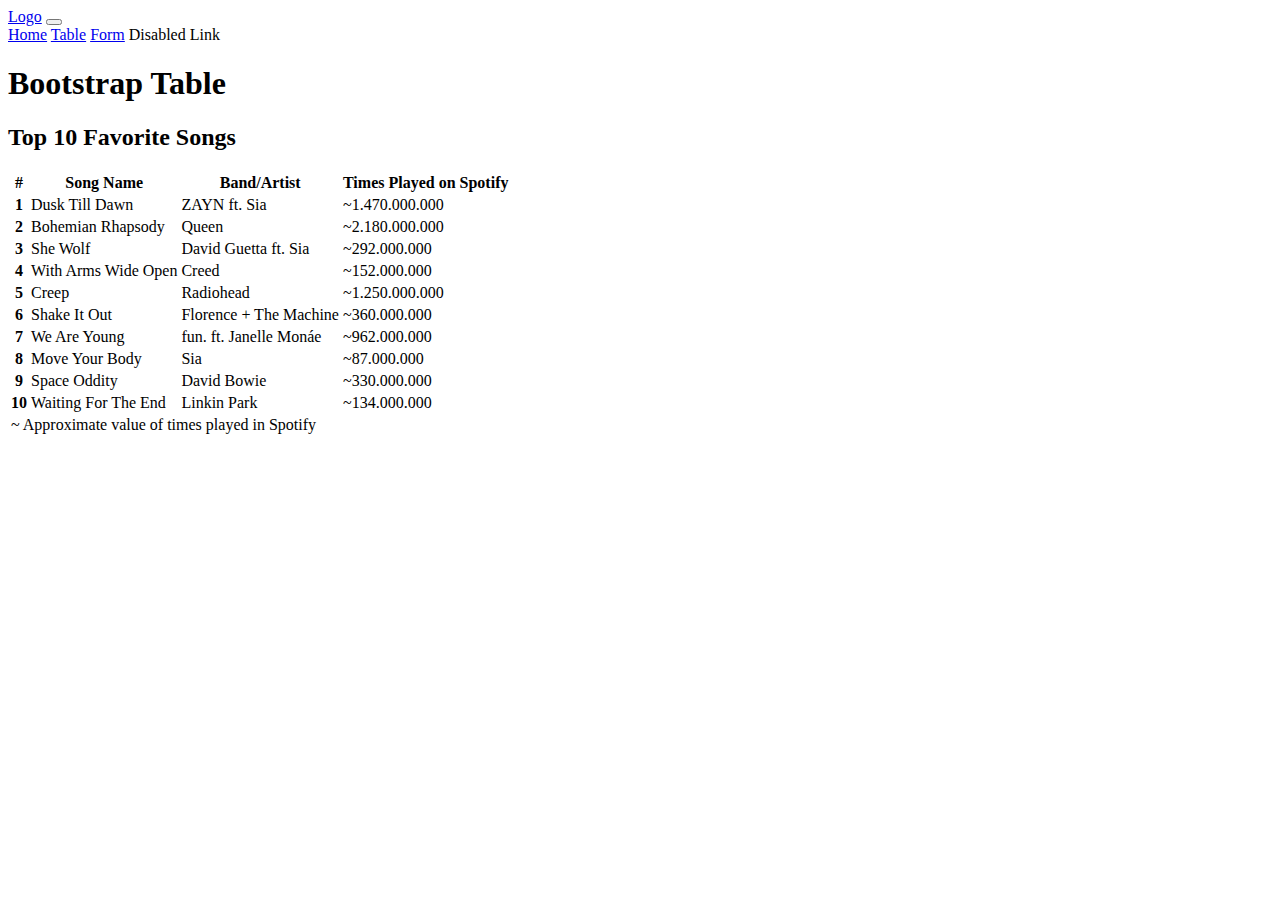
<file: Portfolio_Bootstrap/table.html>
<!DOCTYPE html>
<html lang="en">

<head>
    <meta charset="UTF-8">
    <meta name="viewport" content="width=device-width, initial-scale=1.0">
    <title>Bootstrap Table</title>
    <link href="https://cdn.jsdelivr.net/npm/bootstrap@5.3.0/dist/css/bootstrap.min.css" rel="stylesheet"
        integrity="sha384-9ndCyUaIbzAi2FUVXJi0CjmCapSmO7SnpJef0486qhLnuZ2cdeRhO02iuK6FUUVM" crossorigin="anonymous">
</head>

<body>
    <header>
        <nav class="navbar navbar-expand-lg bg-body-tertiary">
            <div class="container-md">
                <a class="navbar-brand" href="#">Logo</a>
                <button class="navbar-toggler" type="button" data-bs-toggle="collapse"
                    data-bs-target="#navbarNavAltMarkup" aria-controls="navbarNavAltMarkup" aria-expanded="false"
                    aria-label="Toggle navigation">
                    <span class="navbar-toggler-icon"></span>
                </button>
                <div class="collapse navbar-collapse" id="navbarNavAltMarkup">
                    <div class="navbar-nav">
                        <a class="nav-link active" aria-current="page" href="index.html">Home</a>
                        <a class="nav-link" href="table.html">Table</a>
                        <a class="nav-link" href="form.html">Form</a>
                        <a class="nav-link disabled">Disabled Link</a>
                    </div>
                </div>
            </div>
        </nav>
    </header>
    <main class="container-md mt-4 mx-auto d-flex align-items-center flex-column">
        <h1 class="display-2">Bootstrap Table</h1>
        <h2 class="display-4">Top 10 Favorite Songs</h2>
        <div>
            <table class="table table-dark table-striped">
                <thead>
                    <tr>
                        <th scope="col">#</th>
                        <th scope="col">Song Name</th>
                        <th scope="col">Band/Artist</th>
                        <th scope="col">Times Played on Spotify</th>
                    </tr>
                </thead>
                <tbody>
                    <tr>
                        <th scope="row">1</th>
                        <td>Dusk Till Dawn</td>
                        <td>ZAYN ft. Sia</td>
                        <td>~1.470.000.000</td>
                    </tr>
                    <tr>
                        <th scope="row">2</th>
                        <td>Bohemian Rhapsody</td>
                        <td>Queen</td>
                        <td>~2.180.000.000</td>
                    </tr>
                    <tr>
                        <th scope="row">3</th>
                        <td>She Wolf</td>
                        <td>David Guetta ft. Sia</td>
                        <td>~292.000.000</td>
                    </tr>
                    <tr>
                        <th scope="row">4</th>
                        <td>With Arms Wide Open</td>
                        <td>Creed</td>
                        <td>~152.000.000</td>
                    </tr>
                    <tr>
                        <th scope="row">5</th>
                        <td>Creep</td>
                        <td>Radiohead</td>
                        <td>~1.250.000.000</td>
                    </tr>
                    <tr>
                        <th scope="row">6</th>
                        <td>Shake It Out</td>
                        <td>Florence + The Machine</td>
                        <td>~360.000.000</td>
                    </tr>
                    <tr>
                        <th scope="row">7</th>
                        <td>We Are Young</td>
                        <td>fun. ft. Janelle Monáe</td>
                        <td>~962.000.000</td>
                    </tr>
                    <tr>
                        <th scope="row">8</th>
                        <td>Move Your Body</td>
                        <td>Sia</td>
                        <td>~87.000.000</td>
                    </tr>
                    <tr>
                        <th scope="row">9</th>
                        <td>Space Oddity</td>
                        <td>David Bowie</td>
                        <td>~330.000.000</td>
                    </tr>
                    <tr>
                        <th scope="row">10</th>
                        <td>Waiting For The End</td>
                        <td>Linkin Park</td>
                        <td>~134.000.000</td>
                    </tr>
                <tfoot>
                    <tr>
                        <td colspan="4">~ Approximate value of times played in Spotify</td>
                    </tr>
                </tfoot>
                </tbody>
            </table>
        </div>
    </main>

    <script src="https://cdn.jsdelivr.net/npm/bootstrap@5.3.0/dist/js/bootstrap.bundle.min.js"
        integrity="sha384-geWF76RCwLtnZ8qwWowPQNguL3RmwHVBC9FhGdlKrxdiJJigb/j/68SIy3Te4Bkz"
        crossorigin="anonymous"></script>
</body>

</html>
</file>
<file: Portfólio_Form/styles.css>
:root {
    --font-Montserrat: 'Montserrat', sans-serif;
    --black: #0A0A0A;
    --white: #FAFAFA;
    --grey: #888888;
    --sky-blue: #C0FDFF;
    --soft-pink: #FFC4C2;
    --green-valid: #09C372;
    --red-invalid: #FF3860;
}

*,
*:before,
*:after {
    box-sizing: border-box;
}

body {
    font-family: var(--font-Montserrat);
    display: flex;
    justify-content: center;
    align-items: center;
    height: 100vh;
    background-color: var(--sky-blue);
}

#form {
    width: 25rem;
    padding: 4rem 2.5rem;
    border: 1px solid var(--black);
    border-radius: .4rem;
    background-color: var(--black);
    color: var(--sky-blue);
}

#form h1 {
    text-align: center;
    font-size: 3rem;
    font-weight: 700;
}

.input__control {
    display: flex;
    flex-direction: column;
    padding: .5rem 0;
}

.input__control label {
    padding: 0.25rem 0;
    font-size: 1.25rem;
    font-weight: 500;
}

.input__control input {
    border-style: solid;
    padding: .25rem;
    width: 100%;
}

.input__control input:focus {
    outline: 0;
}

#form button {
    width: 100%;
    border: none;
    padding: .5rem;
    font-family: var(--font-Montserrat);
    font-weight: 700;
    text-transform: uppercase;
    background-color: var(--grey);
    transition: all .3s;
}

#form button:hover {
    cursor: pointer;
    background-color: var(--green-valid);
    color: var(--white);
}

.input-success input {
    border-color: var(--green-valid);
}

.input-error input {
    border-color: var(--red-invalid);
}

.input__control .error {
    color: var(--red-invalid);
    padding-top: .25rem;
    font-weight: 700;
    font-size: 0.8rem;
    height: 13px;
}

@media(max-width:1024px) {
    #form {
        width: 25rem;
    }
}

@media(max-width:768px) {
    #form {
        width: 80%;
    }
}

@media(max-width:375px) {
    #form {
        width: 90%;
    }
}
</file>
<file: Portfólio_Project-VR/styles.css>
@import url(header.css);
@import url(main.css);
@import url(benefits.css);
@import url(technology.css);
@import url(benefits2.css);
@import url(forbrain.css);
@import url(vrheadsets.css);
@import url(keys.css);
@import url(follow.css);

:root{
    --purple: #654AFF; 
    --black: #070707;
    --black-transparent:#070707f3;
    --blue-link:#6DB2E4;
    --grey:#9b9b9b;
    --grey-lighter:#E5E5E5;
    --grey-darker:#333333;
    --grey-darker-transparent:#333333f3;
    --white: #fafafa;
    --white-darker: #F0EDFF;
    --font-Raleway:'Raleway', sans-serif;
    --font-Montserrat:'Montserrat', sans-serif;
}

*, *::before, *::after{
    box-sizing: border-box;
}

body{
    font-family: var(--font-Raleway);
}

.flex{
    display: flex;
}

.container{
    width: 90%;
    margin: 0 auto;
    max-width: 1100px;
}

.seemore__button{
    display: inline-block;
    border: 2px solid var(--purple);
    padding: 1rem 1.75rem;
    font-weight: 500;
    color: var(--black);
    text-decoration: none;
}

.seemore__button:hover{
    border-color: var(--grey);
}

.footer{
    background-color: var(--grey-darker);
}

.footer__container{
    padding: 3rem 0;
    flex-direction: column;
    align-items: center;
    color: var(--white);
}

.footer__container p:first-child{
    justify-self: flex-start;
}

.footer__container p:last-child{
    margin-top: 3rem;
    justify-self: flex-end;
}

.footer__container p a{
    color: var(--blue-link);
}

.hidden{
    display: none;
}

.menu{
    position: fixed;
    top: 5vh;
    max-width: 100vw;
    height: 95vh;
    z-index: 1;
}

.menu-side{
    width: 50vw;
    flex-direction: column;
    padding: 1rem;
    background-color: var(--black-transparent);
    gap:1rem;
}

.menu-closebtn{
    width: 3rem;
    height: 3rem;
    align-self: flex-end;
}

.menu-side a{
    font-size: 1.5rem;
    text-decoration: none;
    color: var(--white);
}

.menu-side a:hover{
    color: var(--grey);
    cursor: pointer;
}

.menu-closebtn:hover{
    color: var(--grey);
    cursor: pointer;
}

.menu__close{
    width: 50vw;
    background-color: var(--grey-darker-transparent);
}

@media(min-width:500px){
    .menu-side{
        width: 40vw;
    }

    .menu-closebtn{
        width: 2.5rem;
        height: 2.5rem;
        align-self: flex-end;
    }

    .menu__close{
        width: 60vw;
    }
}

@media(min-width:800px){
    .menu-side{
        width: 30vw;
    }

    .menu-closebtn{
        width: 2.5rem;
        height: 2.5rem;
        align-self: flex-end;
    }

    .menu__close{
        width: 70vw;
    }
}

@media(min-width:1200px){
    .menu-side{
        width: 20vw;
    }

    .menu-side img{
        width: 2.5rem;
        height: 2.5rem;
        align-self: flex-end;
    }

    .menu__close{
        width: 80vw;
    }
}
</file>
<file: Portfólio_Table/styles.css>
:root{
    --black:#0A0A0A;
    --extreme-black:#000000;
    --extreme-black-half:#0000008f;
    --white:#FAFAFA;
    --grey:#323232;
    --grey-half:#3b3b3b;
    --font-Roboto:'Roboto', sans-serif;
}


*,*:before, *:after{
    box-sizing: border-box;
}

.flex{
    display: flex;
}

.container{
    width: 90%;
    max-width: 1200px;
    margin:0 auto;
    align-items: center;
    flex-direction: column;
}

body{
    font-family: var(--font-Roboto);
    background-color: var(--black);
    color: var(--white);
    font-weight: 400;
    line-height: 1.25;
}

main{
    margin-top: 2rem;
}

h1{
    font-size: 3rem;
    font-weight: 700;
}

table{
    margin: 0 auto;
    width: 100%;
    background-color: var(--grey);
    border-collapse: collapse;
}

caption{
    padding: 0.5rem;
    background-color: var(--extreme-black);
}

th{
    font-weight: 900;
    text-align: left;
    background-color: var(--extreme-black-half);
}


th,td{
    padding: 1rem;
}



tr:nth-of-type(2n){
    background: var(--grey-half);
}

@media(max-width:575px){
    th{
        display: none;
    }

    td{
        display: grid;
        gap: .5rem;
        grid-template-columns: 15ch auto;
        padding: 0.5rem 1rem;
    }

    td:first-child{
        padding-top: 1.5rem;
    }

    td:last-child{
        padding-bottom: 1.5rem;
    }
    

    td::before{
        font-weight: 700;
        text-transform: capitalize;
    }

    td:nth-of-type(1):before {
        content: "Name";
    }
    
    td:nth-of-type(2):before {
        content: "Nationality";
    }
    
    td:nth-of-type(3):before {
        content: "Favorite Album";
    }
    
    td:nth-of-type(4):before {
        content: "Favorite Song";
    }

    td:nth-of-type(5):before {
        content: "Genre";
    }
}
</file>
